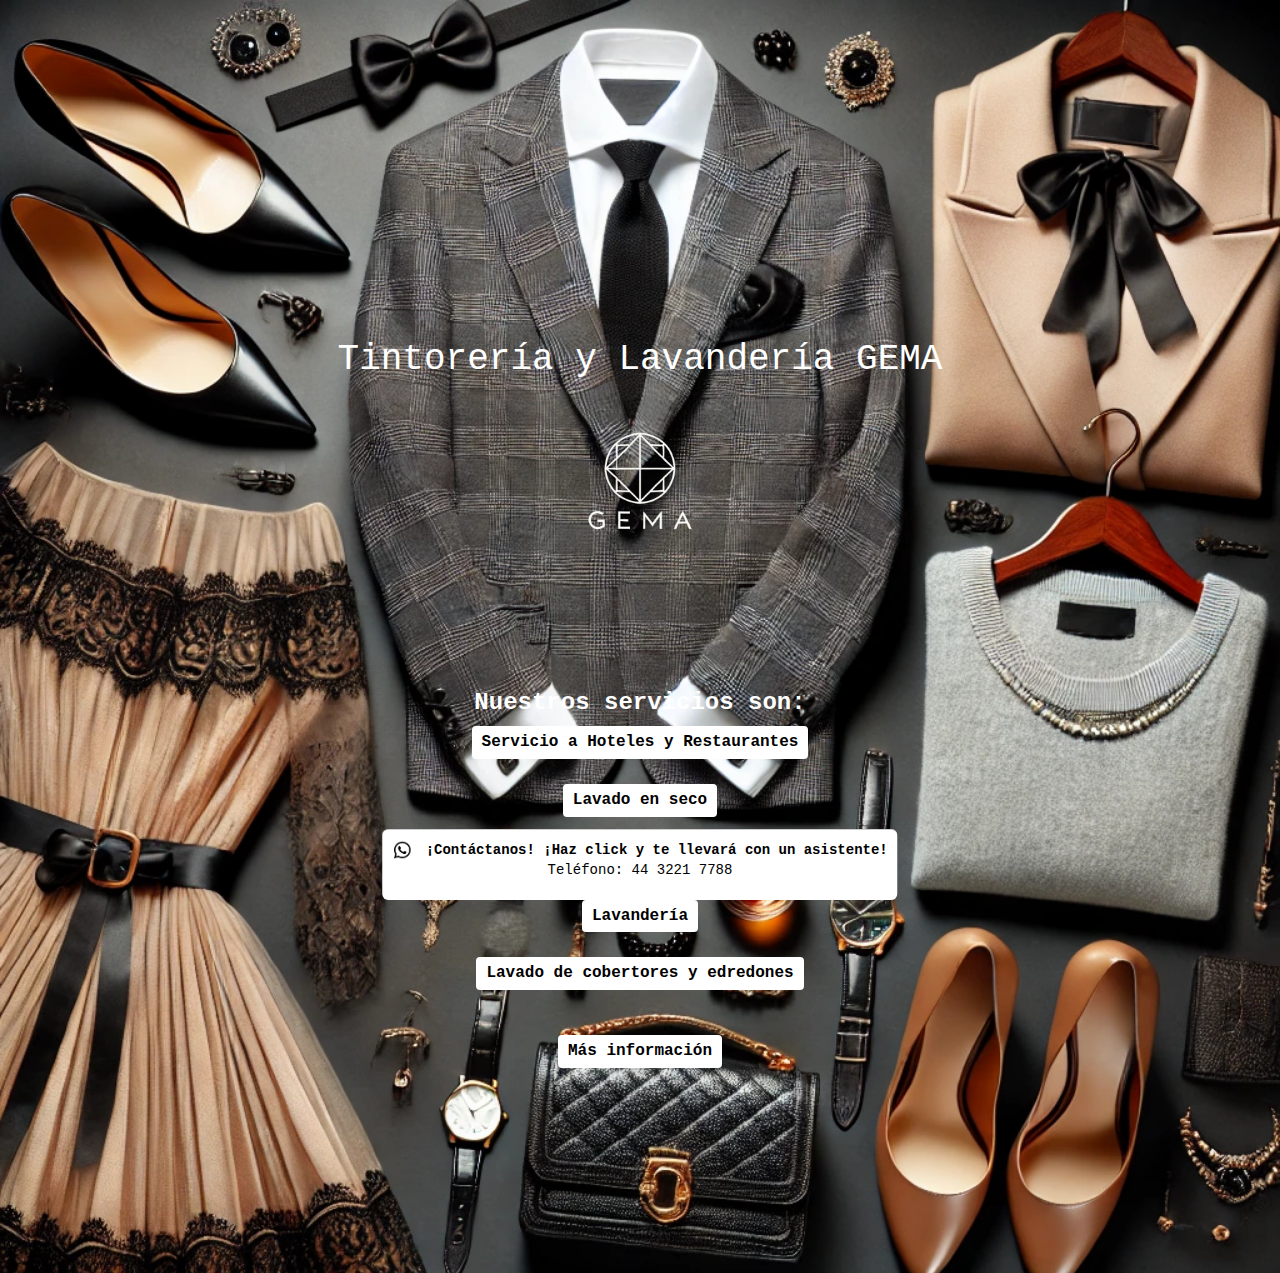
<file: index.html>
<!DOCTYPE html>

<html lang="es">
<head>
  <meta charset="UTF-8">
  <title>Tintorería y Lavandería GEMA</title>
  <meta name="description" content="Servicios de lavado en seco, planchaduría, lavandería, lavado de edredones y cobertores en GEMA. Contáctanos ahora.">
  <meta name="viewport" content="width=device-width, initial-scale=1.0">
  <!-- Metaetiquetas Open Graph para redes sociales -->
  <meta property="og:title" content="Tintorería y Lavandería GEMA">
  <meta property="og:description" content="Servicios de lavado en seco, planchaduría, lavandería, lavado de edredones y cobertores en GEMA. Contáctanos ahora.">
  <meta property="og:image" content="https://tusitio.com/path-to-your-image.jpg">
  <meta property="og:url" content="https://tusitio.com">
  <meta property="og:type" content="website">
  <link rel="stylesheet" href="https://maxcdn.bootstrapcdn.com/bootstrap/3.4.1/css/bootstrap.min.css">
  <script src="https://ajax.googleapis.com/ajax/libs/jquery/3.5.1/jquery.min.js"></script>
  <script src="https://maxcdn.bootstrapcdn.com/bootstrap/3.4.1/js/bootstrap.min.js"></script>
  <link rel="stylesheet" type="text/css" href="style.css">
  <style>
    body {
      background-size: cover;
      background-repeat: no-repeat;
      color: white;
      text-align: center;
      font-family: 'Poppins', sans-serif; /* Fuente estilizada */
    }
    .container {
      margin-top: 20px;
      font-family: 'Courier New', Courier, monospace;
    }
    .services {
      margin: 20px 0;
      font-family: 'Poppins', sans-serif;
    }
    .services h3 {
      font-size: 24px;
      font-weight: 600; /* Font-weight bold */
      color: white;
      font-family: 'Courier New', Courier, monospace;
    }
    .services ul {
      list-style-type: none;
      padding: 0;
    }
    .services ul li a {
      display: inline-block;
      font-size: 16px; /* Tamaño de la fuente reducido */
      font-weight: 600; /* Ajustado para que el texto sea más visible */
      color: black;
      margin-bottom: 5px; /* Reducción del espacio entre botones */
      padding: 5px 10px; /* Ajuste del espacio interno del botón */
      background-color: white;
      border: none;
      border-radius: 4px;
      text-decoration: none;
      font-family: 'Courier New', Courier, monospace;
    }
    .services ul li a:hover {
      background-color: #f0f0f0;
    }
    .contact-footer {
      position: fixed;
      left: 50%;
      bottom: 0;
      transform: translateX(-50%);
      background-color: white;
      color: black;
      padding: 10px;
      border-top: 1px solid #ccc;
      text-align: center;
      z-index: 1000; /* Asegura que el footer esté siempre por encima del contenido */
      border-radius: 6px;
      font-family: 'Courier New', Courier, monospace;
    }
    .contact-footer a {
      color: black;
      text-decoration: none;
      font-weight: 600; /* Font-weight bold */
      font-family: 'Courier New', Courier, monospace;
    }
    .contact-footer img {
      vertical-align: middle;
      margin-right: 5px;
    }
    .section {
      padding: 60px 20px;
      margin: 20px 0;
      border-radius: 10px;
      background-color: rgba(0, 0, 0, 0.6);
      text-align: justify;
    }
    .section h2 {
      color: white;
      font-weight: 600; /* Font-weight bold */
    }
    .section p {
      color: white;
      font-weight: 400; /* Font-weight normal */
      font-size: 20px; /* Aumento del tamaño de la fuente */
    }
    .section img {
      display: block;
      margin: 20px auto;
      max-width: 300px; /* Ajuste del tamaño máximo de la imagen */
      height: auto;
    }
    .service-item {
      display: flex;
      flex-direction: column;
      align-items: center;
    }
    .modal-container {
      height: 90vh;
   
    }
    .modal-dialog {
      color: black;
      width: 80%;
    }
    button {
      color: #f0f0f0;
    }
    @media (max-width: 767px) {
      .container img {
        width: 100%;
        height: auto;
      }
    }
  </style>
</head>
<body background="ropa.webp">
  <div class="container">
<br><br><br><br><br><br><br><br><br><br><br><br><br><br><br>
    <h1>Tintorería y Lavandería GEMA</h1>
    <img src="logo nuevo 2.png" width="180" height="180" alt="Logo de GEMA">
    <br><br>
  </div>
  <br> <br> <br>
  <div class="container">
    <div class="services" style="font-family: Arial, sans-serif;">
      <h3 style="font-size: 24px; font-weight: bold; color: #fff;">Nuestros servicios son:</h3>
      <ul style="list-style-type: none; padding: 0;">
        <li><a href="#" class="btn" data-toggle="modal" data-target="#modalHoteles">Servicio a Hoteles y Restaurantes</a></li>
        <br>
        <li><a href="#" class="btn" data-toggle="modal" data-target="#modalLavadoSeco">Lavado en seco</a></li>
        <br>
        <li><a href="#" class="btn" data-toggle="modal" data-target="#modalPlanchaduria">Planchaduría</a></li>
        <br>
        <li><a href="#" class="btn" data-toggle="modal" data-target="#modalLavanderia">Lavandería</a></li>
        <br>
        <li><a href="#" class="btn" data-toggle="modal" data-target="#modalCobertores">Lavado de cobertores y edredones</a></li>
        <br>
        <br>
        <li><a href="#" class="btn btn-primary" data-toggle="modal" data-target="#modalInformacion">Más información</a></li>
        <br>
      </ul>
    </div>

<!-- Modal Servicio a Hoteles y Restaurantes -->
<div id="modalHoteles" class="modal fade">
  <div class="modal-dialog">
      <div class="modal-content">
          <div class="modal-header">
              <button class="close" data-dismiss="modal">&times;</button>
              <h2>Servicio a Hoteles y Restaurantes</h2>
              <img src="logo actualizado.png" alt="Logo de GEMA" style="float: right; width: 80px; height: auto; margin-left: 10px;">
          </div>
          <div class="modal-body">
              <h1>Servicio a Hoteles y Restaurantes</h1>
              <p><h4>Ofrecemos servicios de lavandería y tintorería para hoteles y restaurantes, garantizando la limpieza y presentación 
                  impecable de sus textiles. Nos aseguramos de que sus huéspedes y clientes disfruten de una experiencia de alta calidad 
                  con ropa de cama, toallas, manteles y servilletas perfectamente limpios y presentados.</h4></p>
              <img src="hotel.webp" width="1100" height="900">
          </div>
      </div>
  </div>
</div>

    <!-- Modal Lavado en seco -->
    <div id="modalLavadoSeco" class="modal fade">
      <div class="modal-dialog">
        <div class="modal-content">
          <div class="modal-header">
            <button class="close" data-dismiss="modal">&times;</button>
            <h2>Lavado en seco</h2>
            <img src="logo actualizado.png" alt="Logo de GEMA" style="float: right; width: 80px; height: auto; margin-left: 10px;">
          </div>
          <div class="modal-body">
            <h1>Lavado en seco </h1>
            <p><h4>El lavado en seco es un proceso de limpieza de prendas y textiles que utiliza solventes químicos en lugar de agua. 
              Este método es ideal para tejidos delicados y prendas que podrían dañarse con el lavado tradicional en agua, como lana, 
              seda y ciertos materiales sintéticos.</h4></p>
              <img src="LAVADO EN SECO2.png" width="700" height="700">
          </div>
        </div>
      </div>
    </div>
    <!-- Modal Planchaduría -->
    <div id="modalPlanchaduria" class="modal fade">
      <div class="modal-dialog">
        <div class="modal-content">
          <div class="modal-header">
            <button class="close" data-dismiss="modal">&times;</button>
            <h2>Planchaduría</h2>
            <img src="logo actualizado.png" alt="Logo de GEMA" style="float: right; width: 80px; height: auto; margin-left: 10px;">
          </div>
          <div class="modal-body">
            <h1>Planchaduría</h1>
            <p><h4>La planchaduría es un servicio especializado en el alisado y acabado de prendas de vestir y textiles del hogar mediante 
              el uso de planchas y equipos de vapor.</h4></p>
              <img src="planchaduria.webp">
          </div>
        </div>
      </div>
    </div>
    <!-- Modal Lavandería -->
    <div id="modalLavanderia" class="modal fade">
      <div class="modal-dialog">
        <div class="modal-content">
          <div class="modal-header">
            <button class="close" data-dismiss="modal">&times;</button>
            <h2>Lavandería</h2>
            <img src="logo actualizado.png" alt="Logo de GEMA" style="float: right; width: 80px; height: auto; margin-left: 10px;">
          </div>
          <div class="modal-body">
            <h1>Lavandería</h1>
            <p><h4>La lavandería es un servicio profesional de limpieza de ropa y textiles que utiliza agua, detergentes y suavizantes para 
              eliminar suciedad, manchas y olores.</h4></p>
              <img src="lavanderia.webp">
          </div>
        </div>
      </div>
    </div>
    <!-- Modal Lavado de cobertores y edredones -->
    <div id="modalCobertores" class="modal fade">
      <div class="modal-dialog">
        <div class="modal-content">
          <div class="modal-header">
            <button class="close" data-dismiss="modal">&times;</button>
            <h2>Lavado de cobertores y edredones</h2>
            <img src="logo actualizado.png" alt="Logo de GEMA" style="float: right; width: 80px; height: auto; margin-left: 10px;">
          </div>
          <div class="modal-body">
            <h1>Lavado de cobertores y edredones</h1>
            <p><h4>El lavado de cobertores es un servicio especializado en la limpieza de mantas gruesas y pesadas, utilizadas para abrigarse 
              en la cama.</h4></p>
              <img src="lavado de ed y cob.webp">
          </div>
        </div>
      </div>
    </div>
    <!-- Modal Más información -->
    <div id="modalInformacion" class="modal fade">
      <div class="modal-dialog">
        <div class="modal-content">
          <div class="modal-header">
            <button class="close" data-dismiss="modal">&times;</button>
            <h2>Sobre Tintorería y Lavandería GEMA</h2>
            <img src="logo actualizado.png" alt="Logo de GEMA" style="float: right; width: 80px; height: auto; margin-left: 10px;">
          </div>
          <div class="modal-body">
            <h1>Sobre Tintorería y Lavandería GEMA</h1>
            <p>
             <h4> GEMA es una empresa comprometida con la calidad y el servicio en el cuidado de tus prendas. Con años de experiencia en la industria,
              hemos perfeccionado nuestros procesos para garantizar la máxima satisfacción de nuestros clientes. Nuestro equipo está compuesto por
              profesionales dedicados y apasionados por ofrecer un servicio de excelencia.</h4>
            </p>
            <p>
             <h4> Nuestra misión es proporcionar un servicio de lavandería y tintorería de alta calidad que se adapte a las necesidades de cada cliente.
              Valoramos la confianza que depositas en nosotros y trabajamos arduamente para cuidar cada prenda como si fuera nuestra.
            </h4>
            </p>
            <p>
             <h4> En GEMA, creemos en la importancia de la sostenibilidad y la responsabilidad ambiental. Utilizamos productos y métodos que minimizan el
              impacto ambiental sin comprometer la eficacia de nuestros servicios. Estamos comprometidos con un futuro más limpio y saludable para todos.
            </h4>
            </p>
            <p>
             <h4>Agradecemos tu preferencia y nos esforzamos continuamente por mejorar y adaptarnos a las nuevas tecnologías y tendencias del mercado.</h4>
            </p>
            <p><h4>¡Gracias por elegirnos!</h4></p>
            <img src="mas info.webp" width="700" height="700">
          </div>
        </div>
      </div>
    </div>
  </div>
<br><br><br><br><br><br><br><br>
    <!-- Footer de contacto -->
    <div class="contact-footer">
      <a href="https://wa.me/message/OSH4BAQKHXZDJ1" target="_blank">
        <img src="wats.jpg" alt="WhatsApp" width="20" height="20">
        ¡Contáctanos!
        ¡Haz click y te llevará con un asistente!
      </a>
      <p>Teléfono: 44 3221 7788</p>
    </div>
  </div>
</body>
</html>
</file>
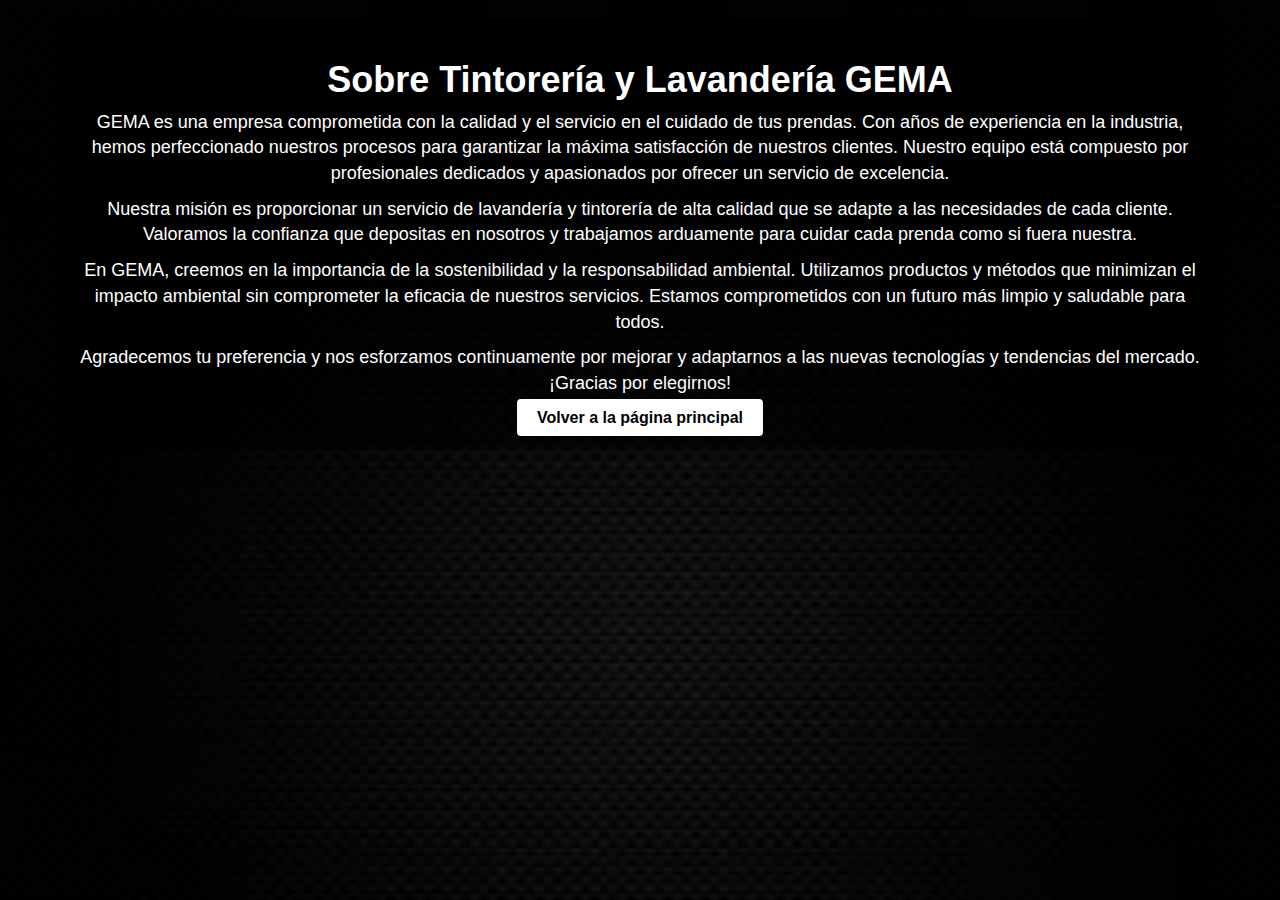
<file: info.html>
<!DOCTYPE html>
<html lang="es">
<head>
  <meta charset="UTF-8">
  <title>Más información sobre Tintorería y Lavandería GEMA</title>
  <meta name="description" content="Más información sobre la historia, misión y valores de GEMA.">
  <meta name="viewport" content="width=device-width, initial-scale=1.0">

  <link rel="stylesheet" href="https://maxcdn.bootstrapcdn.com/bootstrap/3.4.1/css/bootstrap.min.css">
  <script src="https://ajax.googleapis.com/ajax/libs/jquery/3.5.1/jquery.min.js"></script>
  <script src="https://maxcdn.bootstrapcdn.com/bootstrap/3.4.1/js/bootstrap.min.js"></script>
  <link rel="stylesheet" type="text/css" href="style.css">
  <style>
    body {
      background-image: url('fondo oscuro.avif');
      background-size: cover;
      background-repeat: no-repeat;
      color: white;
      text-align: center;
      font-family: 'Poppins', sans-serif; /* Fuente estilizada */
    }

    .container {
      margin-top: 20px;
      background-color: rgba(0, 0, 0, 0.6);
      padding: 20px;
      border-radius: 10px;
    }

    h1 {
      font-size: 36px;
      font-weight: 600; /* Font-weight bold */
    }

    p {
      font-size: 18px;
      font-weight: 400; /* Font-weight normal */
    }

    .back-link {
      margin-top: 20px;
      font-size: 16px;
      font-weight: 600;
      color: black;
      background-color: white;
      border: none;
      border-radius: 4px;
      padding: 10px 20px;
      text-decoration: none;
    }

    .back-link:hover {
      background-color: #f0f0f0;
    }
  </style>
</head>
<body>
  <div class="container">
    <h1>Sobre Tintorería y Lavandería GEMA</h1>
    <p>
      GEMA es una empresa comprometida con la calidad y el servicio en el cuidado de tus prendas. Con años de experiencia en la industria,
      hemos perfeccionado nuestros procesos para garantizar la máxima satisfacción de nuestros clientes. Nuestro equipo está compuesto por
      profesionales dedicados y apasionados por ofrecer un servicio de excelencia.
    </p>
    <p>
      Nuestra misión es proporcionar un servicio de lavandería y tintorería de alta calidad que se adapte a las necesidades de cada cliente.
      Valoramos la confianza que depositas en nosotros y trabajamos arduamente para cuidar cada prenda como si fuera nuestra.
    </p>
    <p>
      En GEMA, creemos en la importancia de la sostenibilidad y la responsabilidad ambiental. Utilizamos productos y métodos que minimizan el
      impacto ambiental sin comprometer la eficacia de nuestros servicios. Estamos comprometidos con un futuro más limpio y saludable para todos.
    </p>
    <p>
      Agradecemos tu preferencia y nos esforzamos continuamente por mejorar y adaptarnos a las nuevas tecnologías y tendencias del mercado.
      ¡Gracias por elegirnos!
    </p>
    <a href="index.html" class="back-link">Volver a la página principal</a>
  </div>
</body>
</html>
</file>
<file: style.css>
.h1
{
color: white;
}
</file>
